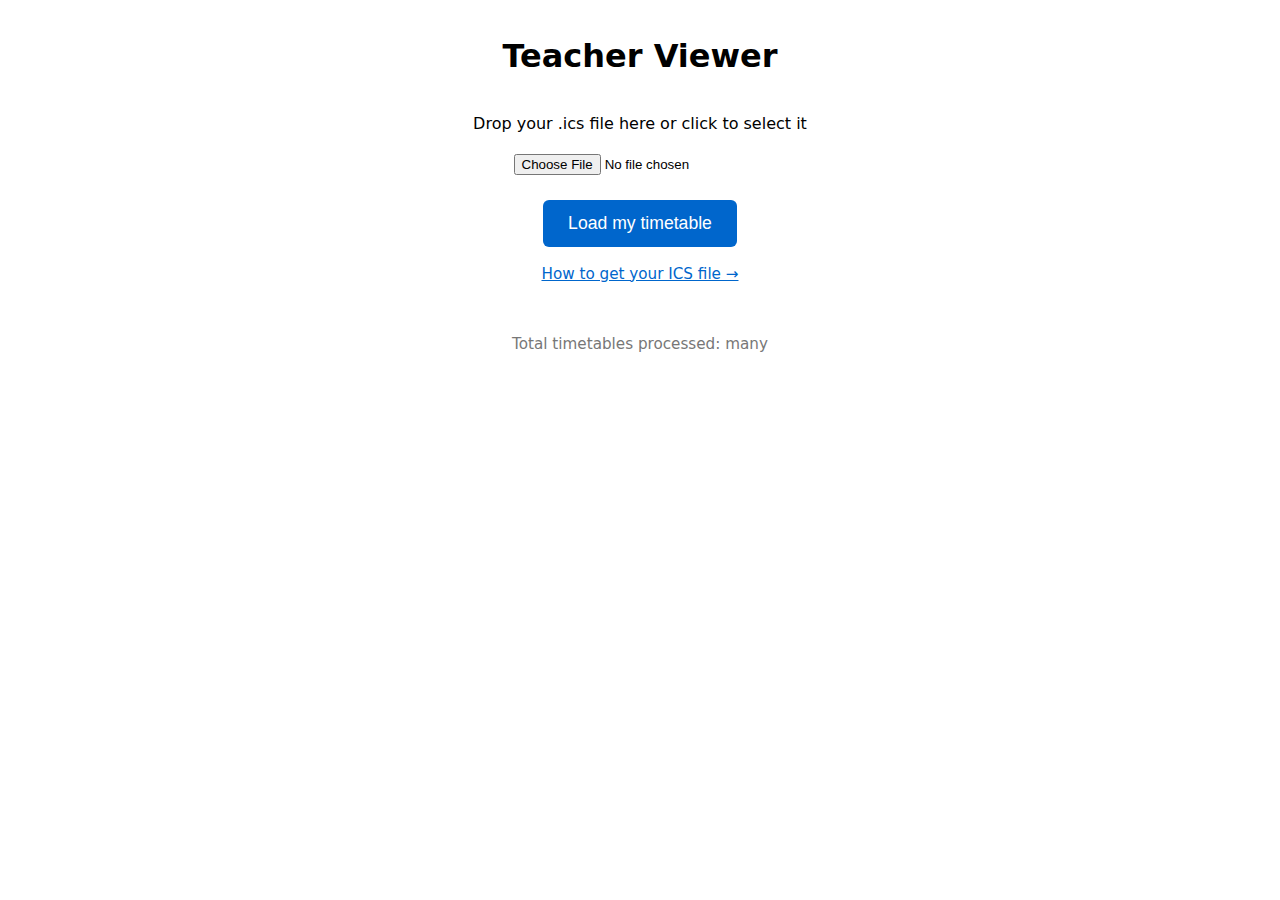
<file: index.html>
<!DOCTYPE html>
<html lang="en">
<head>
  <meta charset="UTF-8" />
  <meta name="viewport" content="width=device-width, initial-scale=1.0"/>
  <title>Teacher Viewer</title>
  <link rel="stylesheet" href="style.css">
</head>
<body>

<h1>Teacher Viewer</h1>

<div id="upload-area">
  <p>Drop your .ics file here or click to select it</p>
  <input type="file" id="fileInput" accept=".ics,text/calendar" />
  <br><br>
  <button onclick="loadFile()">Load my timetable</button>
  <div class="instructions-link">
    <a href="instructions.html" target="_blank">How to get your ICS file →</a>
  </div>
</div>

<div id="result"></div>

<!-- Global counter display -->
<div id="global-counter" style="text-align: center; margin: 3rem 0; color: #777; font-size: 0.95rem;">
  Total timetables processed: <span id="upload-count">loading...</span>
</div>

<script>
// Teacher code → name mapping (unchanged)
const teacherMap = {
  "AN": "Ander J",
  "AG": "Angell J",
  "AR": "Archer R",
  "RA": "Archer R",
  "AK": "Atkins D",
  "BA": "Bailey-Nowell A",
  "BN": "Bennett B",
  "BG": "Berghan R",
  "BR": "Brown L",
  "CD": "Cardy A",
  "CL": "Cleaver M",
  "CE": "Cleland A",
  "CK": "Clark R",
  "TC": "Clark-Puia T",
  "CT": "Coates H",
  "CP": "Cooper A",
  "CA": "Cooper A",
  "CO": "Corlett B",
  "KC": "Craddock K",
  "CY": "Creery N",
  "CR": "Creery R",
  "HL": "Cripps A",
  "JD": "Davy J",
  "DO": "Drought W",
  "DN": "Dunnet B",
  "ES": "Estrabillo P",
  "FQ": "Farquhar J",
  "FS": "Featherston R",
  "FI": "Fitzpatrick B",
  "FL": "Flynn J",
  "FZ": "Furze B",
  "GD": "Giddy G",
  "GO": "Goodall H",
  "HA": "Hacker K",
  "HZ": "Hale L",
  "HR": "Hanan R",
  "HN": "Hannah G",
  "HT": "Hartmann F",
  "HV": "Harvey C",
  "HW": "Hewlett P",
  "HP": "Hope A",
  "IN": "Ingle S",
  "MJ": "James M",
  "JN": "Johnstone J",
  "JY": "Joyce R",
  "KG": "Keegan J",
  "KL": "Kilgour K",
  "LA": "Laurence P",
  "LC": "Lock A",
  "LU": "Luke C",
  "MK": "Maaka M",
  "JM": "Maraki J",
  "MH": "Marshall J",
  "MA": "Matuku C",
  "MX": "Maxim R",
  "MC": "McHugh C",
  "MG": "McGrath T",
  "MR": "Moore S",
  "MO": "Moore T",
  "MU": "Muir S",
  "OK": "O'Keeffe P",
  "KP": "Parker K",
  "PG": "Peng S",
  "PK": "Perkins B",
  "PE": "Peters F",
  "PN": "Piner A",
  "PL": "Poole G",
  "PR": "Prasad J",
  "PI": "Price L",
  "RO": "Roberts A",
  "RN": "Robertson R",
  "RB": "Robinson D",
  "RW": "Rowson K",
  "RU": "Russell H",
  "RT": "Rushton C",
  "SH": "Schaare T",
  "SG": "Siggurdson M",
  "SL": "Silva W",
  "SM": "Simanke D",
  "SO": "Somers M",
  "ST": "Standish T",
  "SN": "Stones J",
  "AT": "Taylor A",
  "TM": "Templeton R",
  "TN": "Trent H",
  "TR": "Treweek V",
  "TG": "Tung L",
  "TE": "Turner J",
  "VA": "Van Wyk D",
  "WA": "Watts M",
  "WG": "Wiringi J",
  "WI": "Wisnewski R",
  "WR": "Wright A",
  "YO": "Younger L"
};

function loadFile() {
  const fileInput = document.getElementById('fileInput');
  const file = fileInput.files[0];
  if (!file) {
    alert("Please select your .ics file first.");
    return;
  }

  const reader = new FileReader();
  reader.onload = function(e) {
    parseAndShow(e.target.result);
  };
  reader.readAsText(file);
}

function parseAndShow(ics) {
  const lines = ics.split(/\r?\n/);
  let events = [];
  let current = null;

  for (let line of lines) {
    line = line.trim();
    if (line === "BEGIN:VEVENT") {
      current = {};
    } else if (line === "END:VEVENT") {
      if (current && current.summary) events.push(current);
      current = null;
    } else if (current) {
      if (line.startsWith("SUMMARY:")) current.summary = line.slice(8).trim();
      if (line.startsWith("LOCATION:")) current.location = line.slice(9).trim();
      if (line.startsWith("DESCRIPTION:")) current.description = line.slice(12).trim();
    }
  }

  const subjects = {};

  for (let ev of events) {
    let subj = ev.summary?.trim();
    if (!subj || 
        subj.includes("ASSEMBLY") || 
        subj.includes("BARAK") || 
        subj.includes("SYME") || 
        subj.includes("DONNELLY") || 
        subj.includes("HATHERLY")) {
      continue;
    }

    let classCode = subj.split(" ")[0];

    if (!subjects[classCode]) {
      subjects[classCode] = {
        display: subj,
        rooms: new Map(),
        teachers: [],  // array to preserve order
        count: 0
      };
    }

    const s = subjects[classCode];
    s.count++;

    if (ev.location) {
      s.rooms.set(ev.location, (s.rooms.get(ev.location) || 0) + 1);
    }

    if (ev.description) {
      // Split on comma or space, clean, avoid duplicates
      const codes = ev.description
        .split(/[, ]+/)
        .map(c => c.trim().toUpperCase())
        .filter(c => /^[A-Z]{2,}$/.test(c));

      codes.forEach(code => {
        if (!s.teachers.includes(code)) s.teachers.push(code);
      });
    }
  }

  let html = '<h2>Your Classes</h2>';

  if (Object.keys(subjects).length === 0) {
    html += '<p class="no-data">No regular classes found in this file.</p>';
  } else {
    html += '<table><thead><tr><th>Class</th><th>Location</th><th>Teacher</th></tr></thead><tbody>';

    Object.keys(subjects).sort().forEach(code => {
      const s = subjects[code];

      let room = "—";
      if (s.rooms.size > 0) {
        const top = [...s.rooms.entries()].sort((a,b)=>b[1]-a[1])[0];
        room = top[0];
      }

      let teacherDisplay = "—";
      if (s.teachers.length > 0) {
        const codesLine = s.teachers.join(',');
        const namesLine = s.teachers.map(tcode => {
          const name = teacherMap[tcode] || '';
          return name ? `<strong>${name}</strong>` : '';
        }).join(', ');

        teacherDisplay = `${codesLine}<br>${namesLine}`;
      }

      html += `<tr>
        <td class="subject">${s.display}</td>
        <td>${room}</td>
        <td>${teacherDisplay}</td>
      </tr>`;
    });

    html += '</tbody></table>';
  }

  document.getElementById('result').innerHTML = html;

  incrementUploadCounter();
}

// Increment the counter
function incrementUploadCounter() {
  fetch('https://api.counterapi.dev/v2/undercover-computings-team-2605/timetable/up', {
    method: 'GET',
    mode: 'cors',
    cache: 'no-cache'
  }).catch(() => {});  // silent fail is fine
}

// Load and display current up_count
function loadUploadCount() {
  fetch('https://api.counterapi.dev/v2/undercover-computings-team-2605/timetable', {
    method: 'GET',
    mode: 'cors',
    cache: 'no-cache'
  })
    .then(response => {
      if (!response.ok) throw new Error('Response not OK');
      return response.json();
    })
    .then(data => {
      if (data && data.data && typeof data.data.up_count === 'number') {
        document.getElementById('upload-count').innerText = data.data.up_count;
      } else {
        document.getElementById('upload-count').innerText = 'many';
      }
    })
    .catch(() => {
      document.getElementById('upload-count').innerText = 'many';
    });
}

// Load count when page opens
document.addEventListener('DOMContentLoaded', loadUploadCount);
</script>

</body>
</html>
</file>
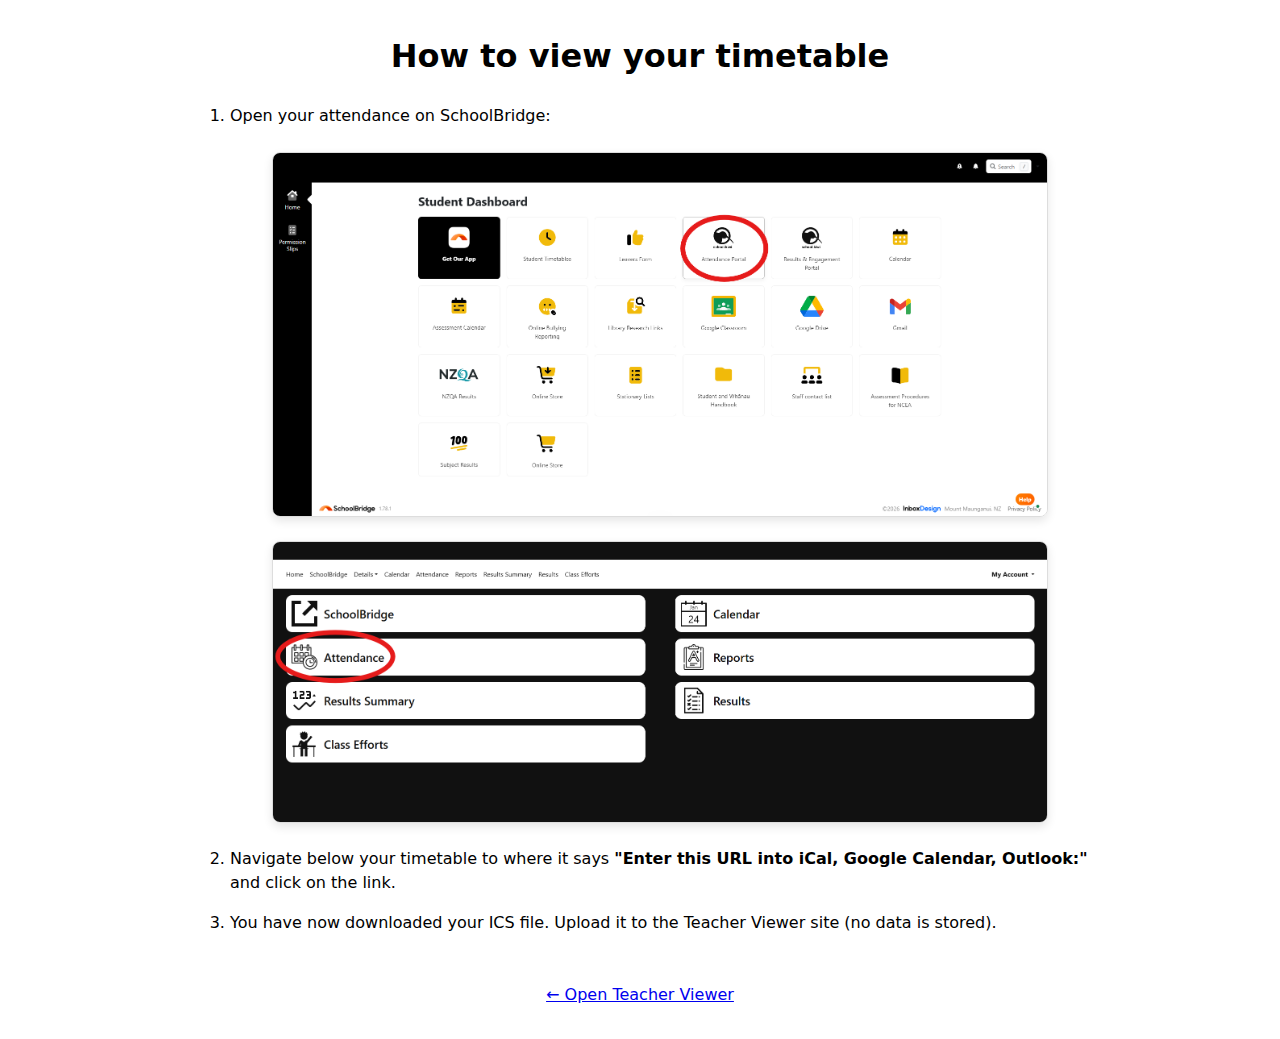
<file: instructions.html>
<!DOCTYPE html>
<html lang="en">
<head>
  <meta charset="UTF-8" />
  <meta name="viewport" content="width=device-width, initial-scale=1.0"/>
  <title>How to get your ICS file</title>
  <link rel="stylesheet" href="style.css">
  <style>
    /* Extra styles just for this page — you can move these to style.css later if you want */
    .screenshot-container {
      text-align: center;
      margin: 1.5rem 0;
    }
    .screenshot-container img {
      max-width: 1000px;
      width: 90%;               /* makes it responsive but not too huge */
      height: auto;
      border: 1px solid #ddd;
      border-radius: 8px;
      box-shadow: 0 4px 10px rgba(0,0,0,0.1);
      display: block;
      margin: 1rem auto;        /* centers the image */
    }
    /* Optional: slight left-of-center shift (remove or adjust if you don't like it) */
    .screenshot-container img {
      /* transform: translateX(-5%); */   /* uncomment for subtle left shift */
      /* margin-left: -40px; */            /* alternative way — fixed pixels */
    }
  </style>
</head>
<body>

<h1>How to view your timetable</h1>

<ol>
  <li>
    <p>Open your attendance on SchoolBridge:</p>
    <div class="screenshot-container">
      <img src="schoolbridge1.png" alt="SchoolBridge homepage">
    </div>
    <div class="screenshot-container">
      <img src="schoolbridge2.png" alt="school.kiwi login or dashboard">
    </div>
  </li>

  <li>
    <p>Navigate below your timetable to where it says 
       <strong>"Enter this URL into iCal, Google Calendar, Outlook:"</strong> 
       and click on the link.</p>
  </li>

  <li>
    <p>You have now downloaded your ICS file. Upload it to the Teacher Viewer site 
       (no data is stored).</p>
  </li>
</ol>

<p style="text-align: center; margin-top: 3rem;">
  <a href="index.html">← Open Teacher Viewer</a>
</p>

</body>
</html>
</file>
<file: style.css>
body { 
  font-family: system-ui, sans-serif; 
  max-width: 900px; 
  margin: 2rem auto; 
  padding: 0 1rem; 
  line-height: 1.5; 
}
h1 { 
  text-align: center; 
  margin-bottom: 1.5rem; 
}
#upload-area { 
  text-align: center; 
  margin: 2rem 0; 
}
button { 
  padding: 0.8rem 1.6rem; 
  font-size: 1.1rem; 
  cursor: pointer; 
  background: #0066cc; 
  color: white; 
  border: none; 
  border-radius: 6px; 
}
button:hover { 
  background: #0052a3; 
}
.instructions-link {
  margin-top: 1rem;
  font-size: 0.95rem;
}
.instructions-link a {
  color: #0066cc;
  text-decoration: underline;
}
table { 
  width: 100%; 
  border-collapse: collapse; 
  margin-top: 1.5rem; 
}
th, td { 
  padding: 0.9rem; 
  border: 1px solid #ddd; 
  text-align: left; 
}
th { 
  background: #f5f5f5; 
  font-weight: 600; 
}
.subject { 
  font-weight: 600; 
}
.unavailable { 
  color: #666; 
  font-style: italic; 
}
.no-data { 
  text-align: center; 
  color: #666; 
  margin: 3rem 0; 
  font-size: 1.1rem; 
}
</file>
